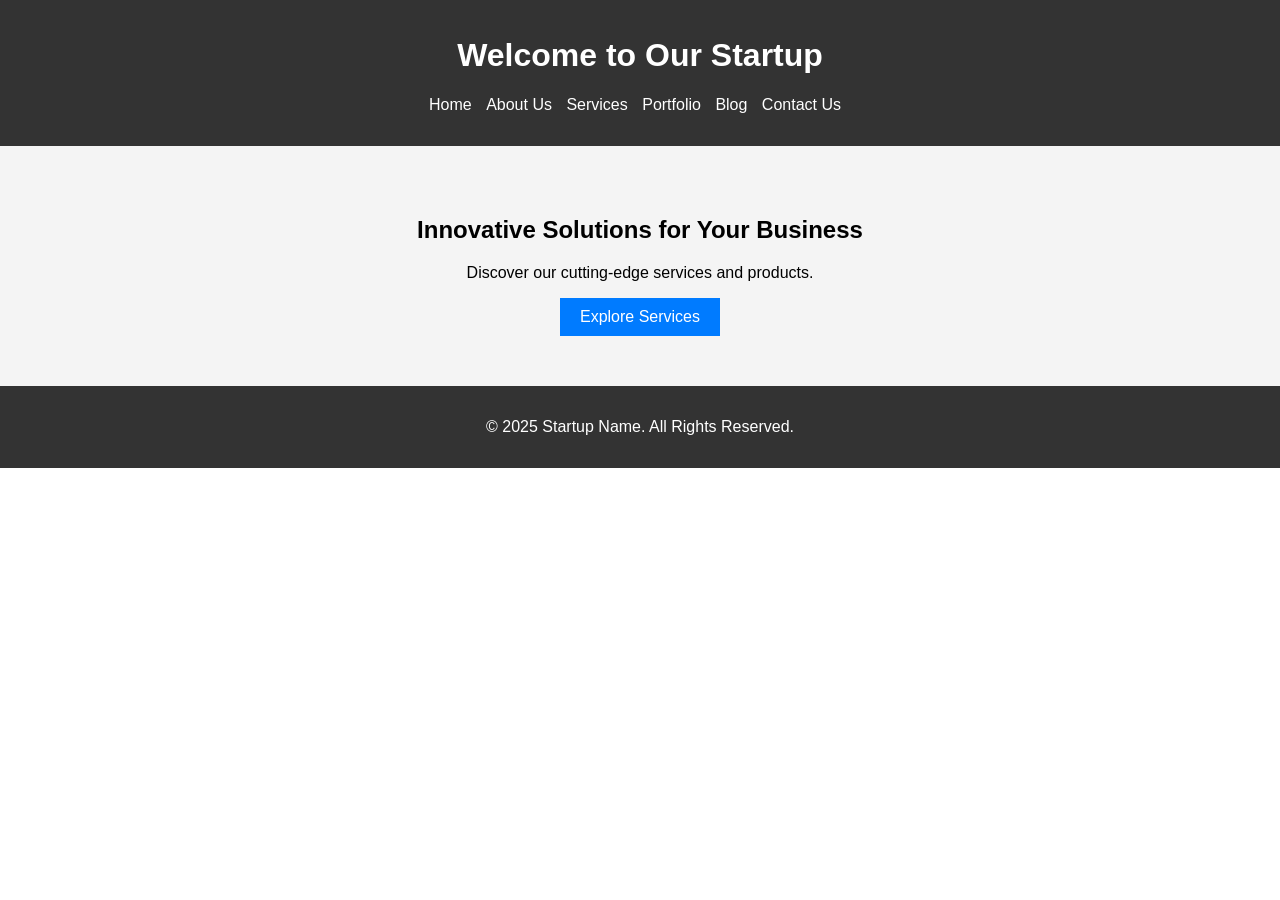
<file: src/index.html>
<!DOCTYPE html>
<html lang="en">
<head>
    <meta charset="UTF-8">
    <meta name="viewport" content="width=device-width, initial-scale=1.0">
    <title>Startup Product</title>
    <link rel="stylesheet" href="../styles/index.css">
</head>
<body>
    <header>
        <h1>Welcome to Our Startup</h1>
        <nav>
            <ul>
                <li><a href="./index.html">Home</a></li>
                <li><a href="./about.html">About Us</a></li>
                <li><a href="./services.html">Services</a></li>
                <li><a href="./portfolio.html">Portfolio</a></li>
                <li><a href="./blog.html">Blog</a></li>
                <li><a href="./contact.html">Contact Us</a></li>
            </ul>
        </nav>
    </header>
    <main>
        <section id="hero">
            <h2>Innovative Solutions for Your Business</h2>
            <p>Discover our cutting-edge services and products.</p>
            <a href="./services.html" class="btn">Explore Services</a>
        </section>
    </main>
    <footer>
        <p>&copy; 2025 Startup Name. All Rights Reserved.</p>
    </footer>
</body>
</html>
</file>
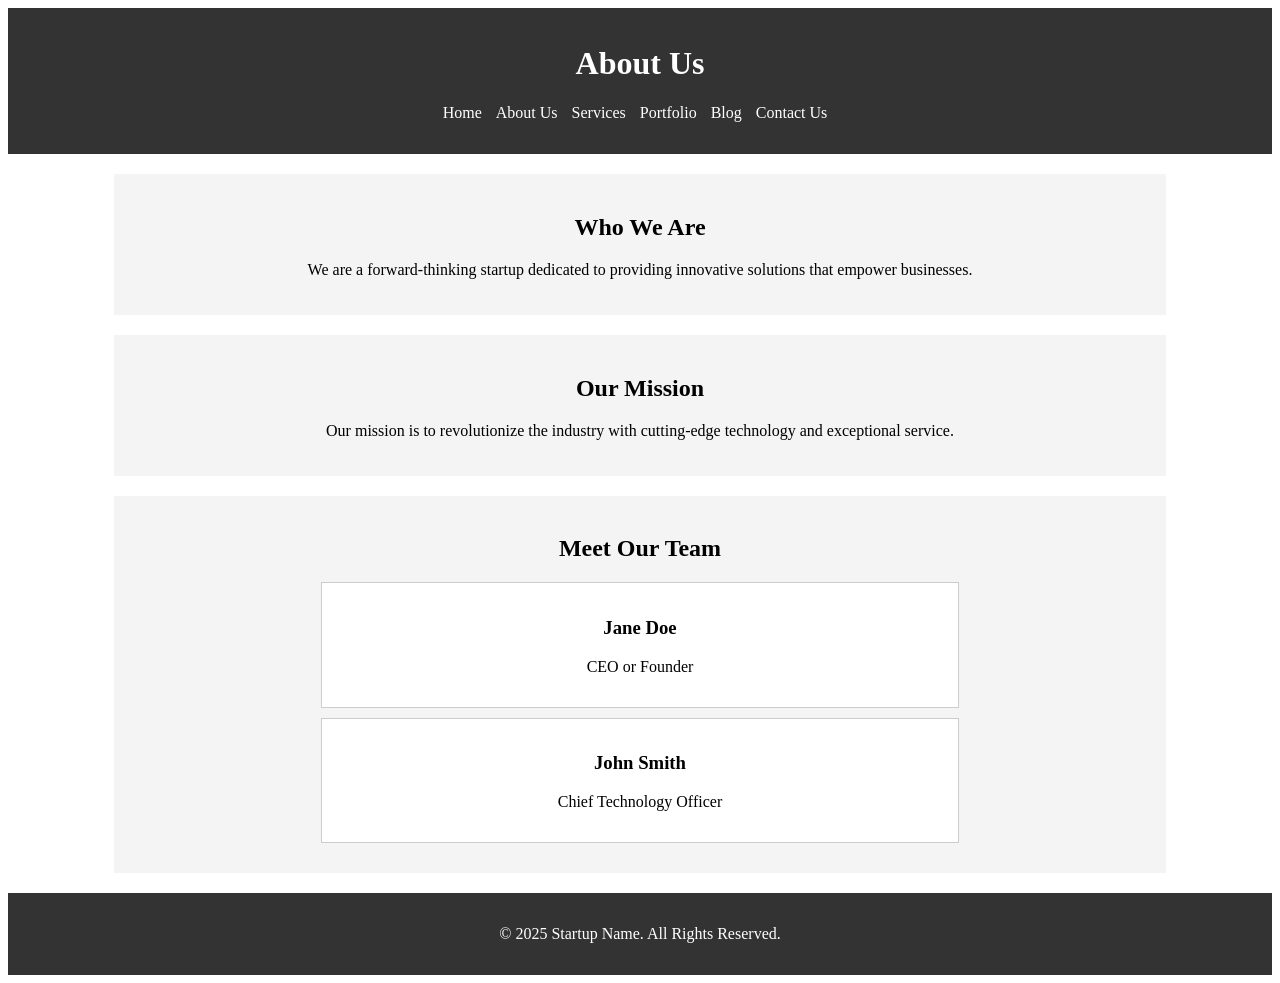
<file: src/about.html>
<!DOCTYPE html>
<html lang="en">
<head>
    <meta charset="UTF-8">
    <meta name="viewport" content="width=device-width, initial-scale=1.0">
    <title>About Us - Startup Product</title>
    <link rel="stylesheet" href="../styles/about.css">
</head>
<body>
    <header>
        <h1>About Us</h1>
        <nav>
            <ul>
                <li><a href="./index.html">Home</a></li>
                <li><a href="./about.html">About Us</a></li>
                <li><a href="./services.html">Services</a></li>
                <li><a href="./portfolio.html">Portfolio</a></li>
                <li><a href="./blog.html">Blog</a></li>
                <li><a href="./contact.html">Contact Us</a></li>
            </ul>
        </nav>
    </header>
    <main>
        <section id="company-info">
            <h2>Who We Are</h2>
            <p>We are a forward-thinking startup dedicated to providing innovative solutions that empower businesses.</p>
        </section>
        <section id="mission">
            <h2>Our Mission</h2>
            <p>Our mission is to revolutionize the industry with cutting-edge technology and exceptional service.</p>
        </section>
        <section id="team">
            <h2>Meet Our Team</h2>
            <div class="team-member">
                <h3>Jane Doe</h3>
                <p>CEO or Founder</p>
            </div>
            <div class="team-member">
                <h3>John Smith</h3>
                <p>Chief Technology Officer</p>
            </div>
        </section>
    </main>
    <footer>
        <p>&copy; 2025 Startup Name. All Rights Reserved.</p>
    </footer>
</body>
</html>
</file>
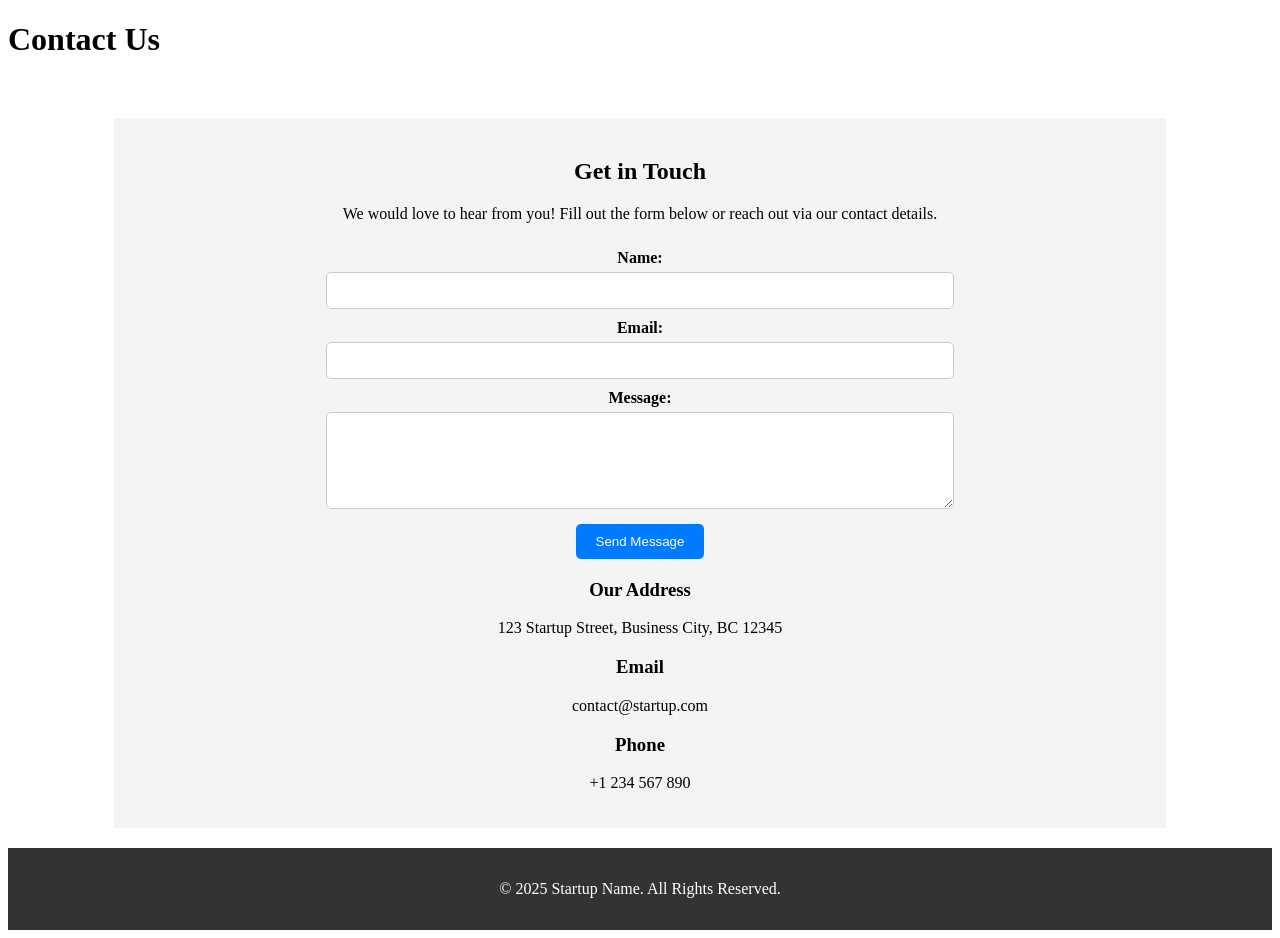
<file: src/contact.html>
<!DOCTYPE html>
<html lang="en">
<head>
    <meta charset="UTF-8">
    <meta name="viewport" content="width=device-width, initial-scale=1.0">
    <title>Contact Us - Startup Product</title>
    <link rel="stylesheet" href="../styles/contactUS.css">
</head>
<body>
    <header>
        <h1>Contact Us</h1>
        <nav>
            <ul>
                <li><a href="./index.html">Home</a></li>
                <li><a href="./about.html">About Us</a></li>
                <li><a href="./services.html">Services</a></li>
                <li><a href="./portfolio.html">Portfolio</a></li>
                <li><a href="./blog.html">Blog</a></li>
                <li><a href="./contact.html">Contact Us</a></li>
            </ul>
        </nav>
    </header>
    <main>
        <section id="contact">
            <h2>Get in Touch</h2>
            <p>We would love to hear from you! Fill out the form below or reach out via our contact details.</p>
            <form action="#" method="post">
                <label for="name">Name:</label>
                <input type="text" id="name" name="name" required>

                <label for="email">Email:</label>
                <input type="email" id="email" name="email" required>

                <label for="message">Message:</label>
                <textarea id="message" name="message" rows="5" required></textarea>

                <button type="submit">Send Message</button>
            </form>
            <div class="contact-details">
                <h3>Our Address</h3>
                <p>123 Startup Street, Business City, BC 12345</p>
                <h3>Email</h3>
                <p>contact@startup.com</p>
                <h3>Phone</h3>
                <p>+1 234 567 890</p>
            </div>
        </section>
    </main>
    <footer>
        <p>&copy; 2025 Startup Name. All Rights Reserved.</p>
    </footer>
</body>
</html>
</file>
<file: styles/index.css>
body {
    font-family: Arial, sans-serif;
    margin: 0;
    padding: 0;
}

header {
    background-color: #333;
    color: #fff;
    padding: 1rem;
    text-align: center;
}

nav ul {
    list-style: none;
    padding: 0;
}

nav ul li {
    display: inline;
    margin-right: 10px;
}

nav ul li a {
    color: #fff;
    text-decoration: none;
}

#hero {
    text-align: center;
    padding: 50px;
    background-color: #f4f4f4;
}

.btn {
    display: inline-block;
    padding: 10px 20px;
    background-color: #007bff;
    color: #fff;
    text-decoration: none;
}

.btn:hover {
    background-color: #0056b3;
}

footer {
    text-align: center;
    padding: 1rem;
    background-color: #333;
    color: #fff;
}
</file>
<file: styles/about.css>
header {
    background-color: #333;
    color: #fff;
    padding: 1rem;
    text-align: center;
}

nav ul {
    list-style: none;
    padding: 0;
}

nav ul li {
    display: inline;
    margin-right: 10px;
}

nav ul li a {
    color: #fff;
    text-decoration: none;
}

#company-info, #mission, #team {
    padding: 20px;
    text-align: center;
    background-color: #f4f4f4;
    margin: 20px auto;
    width: 80%;
}

.team-member {
    background-color: #fff;
    padding: 15px;
    margin: 10px auto;
    border: 1px solid #ccc;
    width: 60%;
    text-align: center;
}

footer {
    text-align: center;
    padding: 1rem;
    background-color: #333;
    color: #fff;
}
</file>
<file: styles/contactUS.css>
nav ul {
    list-style: none;
    padding: 0;
}

nav ul li {
    display: inline;
    margin-right: 10px;
}

nav ul li a {
    color: #fff;
    text-decoration: none;
}

#contact {
    padding: 20px;
    text-align: center;
    background-color: #f4f4f4;
    margin: 20px auto;
    width: 80%;
}

form {
    display: flex;
    flex-direction: column;
    align-items: center;
    width: 60%;
    margin: 0 auto;
}

form label {
    margin-top: 10px;
    font-weight: bold;
}

form input, form textarea {
    width: 100%;
    padding: 10px;
    margin-top: 5px;
    border: 1px solid #ccc;
    border-radius: 5px;
}

button {
    margin-top: 15px;
    padding: 10px 20px;
    background-color: #007bff;
    color: #fff;
    border: none;
    cursor: pointer;
    border-radius: 5px;
}

button:hover {
    background-color: #0056b3;
}

.contact-details {
    margin-top: 20px;
    text-align: center;
}

footer {
    text-align: center;
    padding: 1rem;
    background-color: #333;
    color: #fff;
}
</file>
